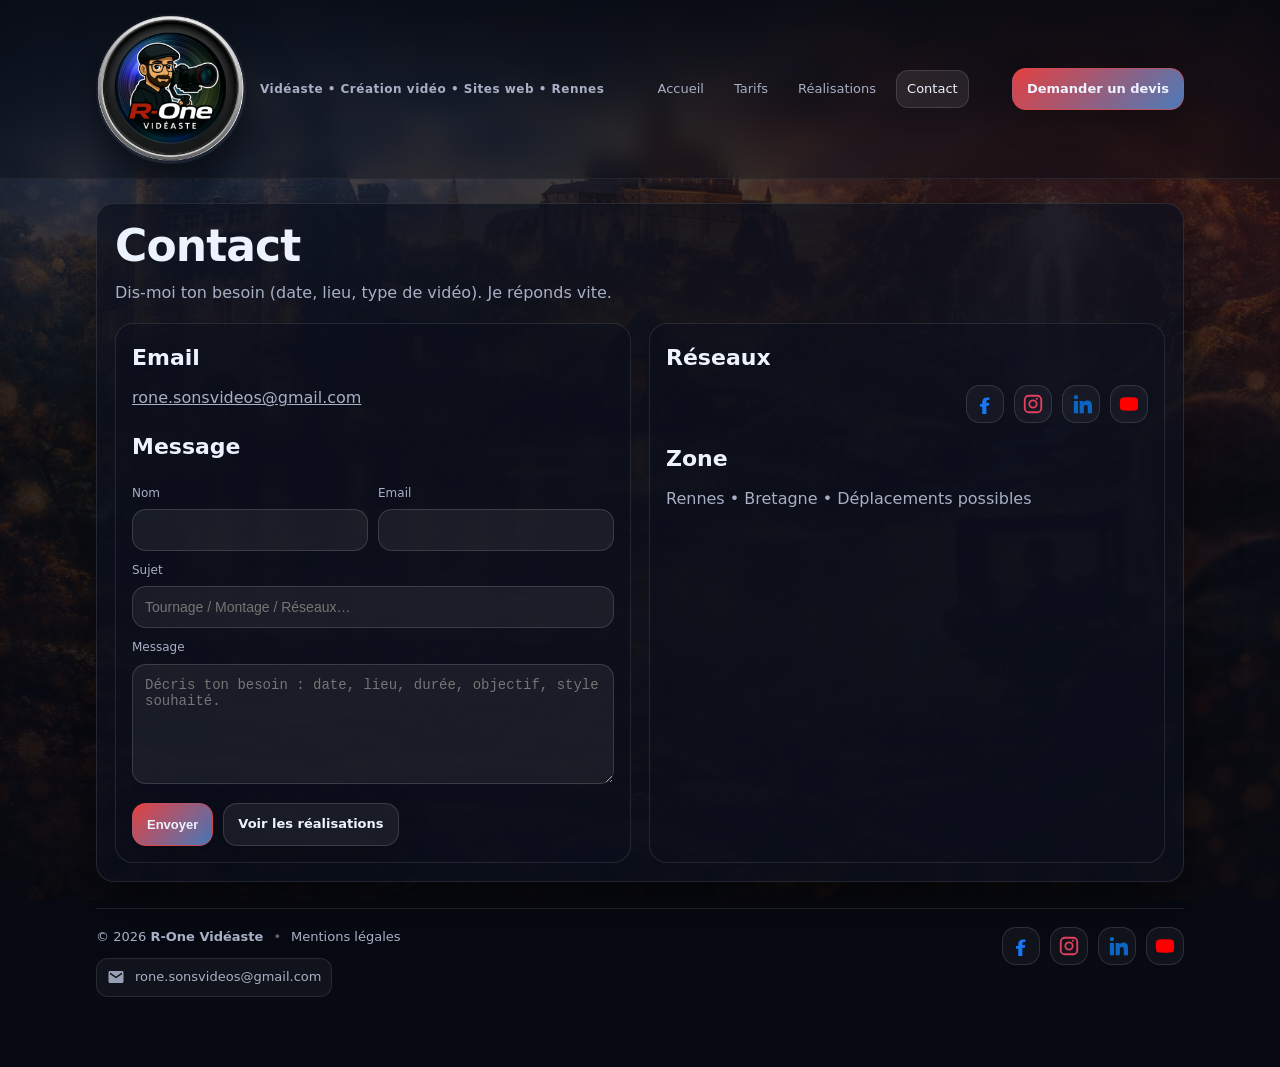
<file: contact.html>
<!doctype html>
<html lang="fr">
<head>
  <meta charset="utf-8" />
  <meta name="viewport" content="width=device-width,initial-scale=1" />
  <title>Contact — R-One Vidéaste</title>
  <meta name="description" content="Contact et devis : R-One Vidéaste près de Rennes. Email + réseaux." />
  <meta name="robots" content="index,follow" />
  <link rel="canonical" href="https://www.r-onevideaste.fr/contact.html" />

  <link rel="stylesheet" href="css/styles.css" />
  <link rel="preload" as="image" href="assets/hero.webp" />
</head>

<body>
  <a class="skip-link" href="#contenu">Aller au contenu principal</a>

  <header class="header">
    <div class="header-inner">
      <a class="brand" href="index.html">
        <img src="assets/logo-rone.webp" width="44" height="44" alt="Logo R-One Vidéaste" loading="eager" decoding="async" />
        <div>
          <span>Vidéaste • Création vidéo • Sites web • Rennes</span>
        </div>
      </a>

      <nav class="nav" aria-label="Navigation principale">
        <a href="index.html">Accueil</a>
        <a href="tarifs.html">Tarifs</a>
        <a href="realisations.html">Réalisations</a>
        <a href="contact.html" aria-current="page">Contact</a>
      </nav>

      <a class="btn primary" href="contact.html">Demander un devis</a>
    </div>
  </header>

  <main id="contenu" class="container">
    <section class="panel pad">
      <h1 style="margin-top:0">Contact</h1>
      <p class="lead">Dis-moi ton besoin (date, lieu, type de vidéo). Je réponds vite.</p>

      <div class="split">
        <div class="card">
          <h2 style="margin:0 0 10px">Email</h2>
          <p class="muted"><a href="mailto:rone.sonsvideos@gmail.com">rone.sonsvideos@gmail.com</a></p>

          <h2 style="margin:18px 0 10px">Message</h2>
          <form action="mailto:rone.sonsvideos@gmail.com" method="post" enctype="text/plain">
            <div class="form-row">
              <div>
                <label for="name">Nom</label>
                <input id="name" name="Nom" autocomplete="name" required />
              </div>
              <div>
                <label for="email">Email</label>
                <input id="email" name="Email" type="email" autocomplete="email" required />
              </div>
            </div>

            <label for="subject">Sujet</label>
            <input id="subject" name="Sujet" placeholder="Tournage / Montage / Réseaux…" />

            <label for="msg">Message</label>
            <textarea id="msg" name="Message" placeholder="Décris ton besoin : date, lieu, durée, objectif, style souhaité."></textarea>

            <div class="actions" style="margin-top:12px">
              <button class="btn primary" type="submit">Envoyer</button>
              <a class="btn" href="realisations.html">Voir les réalisations</a>
            </div>
          </form>
        </div>

        <div class="card">
          <h2 style="margin:0 0 10px">Réseaux</h2>
          <div class="footer-right" aria-label="Réseaux sociaux">
              <!-- Facebook -->
              <a class="social-icon facebook" href="https://www.facebook.com/R.Onevideaste" target="_blank" rel="noopener"
                aria-label="Facebook (nouvel onglet)" title="Facebook">
                <svg width="22" height="22" viewBox="0 0 24 24" role="img" aria-hidden="true">
                  <path fill="currentColor" d="M13.5 22v-8h2.7l.4-3H13.5V9.1c0-.9.2-1.6 1.6-1.6H16.8V5c-.3 0-1.5-.1-2.9-.1-2.9 0-4.9 1.8-4.9 5v2.1H6.5v3H9v8h4.5z"/>
                </svg>
              </a>

              <!-- Instagram -->
              <a class="social-icon instagram" href="https://www.instagram.com/rone_videaste" target="_blank" rel="noopener"
                aria-label="Instagram (nouvel onglet)" title="Instagram">
                <svg width="22" height="22" viewBox="0 0 24 24" role="img" aria-hidden="true">
                  <path fill="currentColor" d="M7.5 2h9A5.5 5.5 0 0 1 22 7.5v9A5.5 5.5 0 0 1 16.5 22h-9A5.5 5.5 0 0 1 2 16.5v-9A5.5 5.5 0 0 1 7.5 2zm0 2A3.5 3.5 0 0 0 4 7.5v9A3.5 3.5 0 0 0 7.5 20h9A3.5 3.5 0 0 0 20 16.5v-9A3.5 3.5 0 0 0 16.5 4h-9z"/>
                  <path fill="currentColor" d="M12 7a5 5 0 1 1 0 10 5 5 0 0 1 0-10zm0 2a3 3 0 1 0 0 6 3 3 0 0 0 0-6z"/>
                  <path fill="currentColor" d="M17.3 6.2a1.1 1.1 0 1 1-2.2 0 1.1 1.1 0 0 1 2.2 0z"/>
                </svg>
              </a>

              <!-- LinkedIn -->
              <a class="social-icon linkedin" href="https://www.linkedin.com/company/r-one-vid%C3%A9aste" target="_blank" rel="noopener"
                aria-label="LinkedIn (nouvel onglet)" title="LinkedIn">
                <svg width="22" height="22" viewBox="0 0 24 24" role="img" aria-hidden="true">
                  <path fill="currentColor" d="M6.5 6.8A2.3 2.3 0 1 1 6.5 2.2a2.3 2.3 0 0 1 0 4.6zM4.2 22V8.6h4.6V22H4.2zM10.2 8.6h4.4v1.8h.1c.6-1.1 2-2.2 4.1-2.2 4.4 0 5.2 2.9 5.2 6.7V22h-4.6v-5.8c0-1.4 0-3.2-2-3.2s-2.3 1.5-2.3 3.1V22h-4.6V8.6z"/>
                </svg>
              </a>

              <!-- YouTube -->
              <a class="social-icon youtube" href="https://www.youtube.com/@r-onevideaste5682" target="_blank" rel="noopener"
                aria-label="YouTube (nouvel onglet)" title="YouTube">
                <svg width="22" height="22" viewBox="0 0 24 24" role="img" aria-hidden="true">
                  <path fill="currentColor" d="M21.6 7.2a3 3 0 0 0-2.1-2.1C17.6 4.6 12 4.6 12 4.6s-5.6 0-7.5.5A3 3 0 0 0 2.4 7.2 31.2 31.2 0 0 0 2 12a31.2 31.2 0 0 0 .4 4.8 3 3 0 0 0 2.1 2.1c1.9.5 7.5.5 7.5.5s5.6 0 7.5-.5a3 3 0 0 0 2.1-2.1A31.2 31.2 0 0 0 22 12a31.2 31.2 0 0 0-.4-4.8z"/>
                  <path fill="currentColor" d="M10 15.5V8.5L16 12l-6 3.5z"/>
                </svg>
              </a>
        </div>

          <h2 style="margin:18px 0 10px">Zone</h2>
          <p class="muted">Rennes • Bretagne • Déplacements possibles</p>
        </div>
      </div>
    </section>

    <!-- FOOTER  -->
    <footer class="footer footer-pro" role="contentinfo">
      <div class="footer-left">
        <div class="footer-line">
          <span>© <span id="year"></span> <strong>R-One Vidéaste</strong></span>
          <span class="sep">•</span>
          <a class="footer-link" href="mentions-legales.html">Mentions légales</a>
        </div>

        <a class="footer-mail" href="mailto:rone.sonsvideos@gmail.com" aria-label="Envoyer un e-mail à R-One Vidéaste">
          <svg class="icon icon-mail" width="18" height="18" viewBox="0 0 24 24" role="img" aria-hidden="true">
            <path fill="currentColor" d="M20 4H4c-1.1 0-2 .9-2 2v12c0 1.1.9 2 2 2h16c1.1 0 2-.9 2-2V6c0-1.1-.9-2-2-2zm0 4.2-8 5.3-8-5.3V6l8 5.2L20 6v2.2z"/>
          </svg>
          <span>rone.sonsvideos@gmail.com</span>
        </a>
      </div>

      <div class="footer-right" aria-label="Réseaux sociaux">
        <!-- Facebook -->
        <a class="social-icon facebook" href="https://www.facebook.com/R.Onevideaste" target="_blank" rel="noopener"
          aria-label="Facebook (nouvel onglet)" title="Facebook">
          <svg width="22" height="22" viewBox="0 0 24 24" role="img" aria-hidden="true">
            <path fill="currentColor" d="M13.5 22v-8h2.7l.4-3H13.5V9.1c0-.9.2-1.6 1.6-1.6H16.8V5c-.3 0-1.5-.1-2.9-.1-2.9 0-4.9 1.8-4.9 5v2.1H6.5v3H9v8h4.5z"/>
          </svg>
        </a>

        <!-- Instagram -->
        <a class="social-icon instagram" href="https://www.instagram.com/rone_videaste" target="_blank" rel="noopener"
          aria-label="Instagram (nouvel onglet)" title="Instagram">
          <svg width="22" height="22" viewBox="0 0 24 24" role="img" aria-hidden="true">
            <path fill="currentColor" d="M7.5 2h9A5.5 5.5 0 0 1 22 7.5v9A5.5 5.5 0 0 1 16.5 22h-9A5.5 5.5 0 0 1 2 16.5v-9A5.5 5.5 0 0 1 7.5 2zm0 2A3.5 3.5 0 0 0 4 7.5v9A3.5 3.5 0 0 0 7.5 20h9A3.5 3.5 0 0 0 20 16.5v-9A3.5 3.5 0 0 0 16.5 4h-9z"/>
            <path fill="currentColor" d="M12 7a5 5 0 1 1 0 10 5 5 0 0 1 0-10zm0 2a3 3 0 1 0 0 6 3 3 0 0 0 0-6z"/>
            <path fill="currentColor" d="M17.3 6.2a1.1 1.1 0 1 1-2.2 0 1.1 1.1 0 0 1 2.2 0z"/>
          </svg>
        </a>

        <!-- LinkedIn -->
        <a class="social-icon linkedin" href="https://www.linkedin.com/company/r-one-vid%C3%A9aste" target="_blank" rel="noopener"
          aria-label="LinkedIn (nouvel onglet)" title="LinkedIn">
          <svg width="22" height="22" viewBox="0 0 24 24" role="img" aria-hidden="true">
            <path fill="currentColor" d="M6.5 6.8A2.3 2.3 0 1 1 6.5 2.2a2.3 2.3 0 0 1 0 4.6zM4.2 22V8.6h4.6V22H4.2zM10.2 8.6h4.4v1.8h.1c.6-1.1 2-2.2 4.1-2.2 4.4 0 5.2 2.9 5.2 6.7V22h-4.6v-5.8c0-1.4 0-3.2-2-3.2s-2.3 1.5-2.3 3.1V22h-4.6V8.6z"/>
          </svg>
        </a>

        <!-- YouTube -->
        <a class="social-icon youtube" href="https://www.youtube.com/@r-onevideaste5682" target="_blank" rel="noopener"
          aria-label="YouTube (nouvel onglet)" title="YouTube">
          <svg width="22" height="22" viewBox="0 0 24 24" role="img" aria-hidden="true">
            <path fill="currentColor" d="M21.6 7.2a3 3 0 0 0-2.1-2.1C17.6 4.6 12 4.6 12 4.6s-5.6 0-7.5.5A3 3 0 0 0 2.4 7.2 31.2 31.2 0 0 0 2 12a31.2 31.2 0 0 0 .4 4.8 3 3 0 0 0 2.1 2.1c1.9.5 7.5.5 7.5.5s5.6 0 7.5-.5a3 3 0 0 0 2.1-2.1A31.2 31.2 0 0 0 22 12a31.2 31.2 0 0 0-.4-4.8z"/>
            <path fill="currentColor" d="M10 15.5V8.5L16 12l-6 3.5z"/>
          </svg>
        </a>
      </div>
    </footer>

  </main>

  <script>
    document.getElementById("year").textContent = new Date().getFullYear();
  </script>
</body>
</html>
</file>
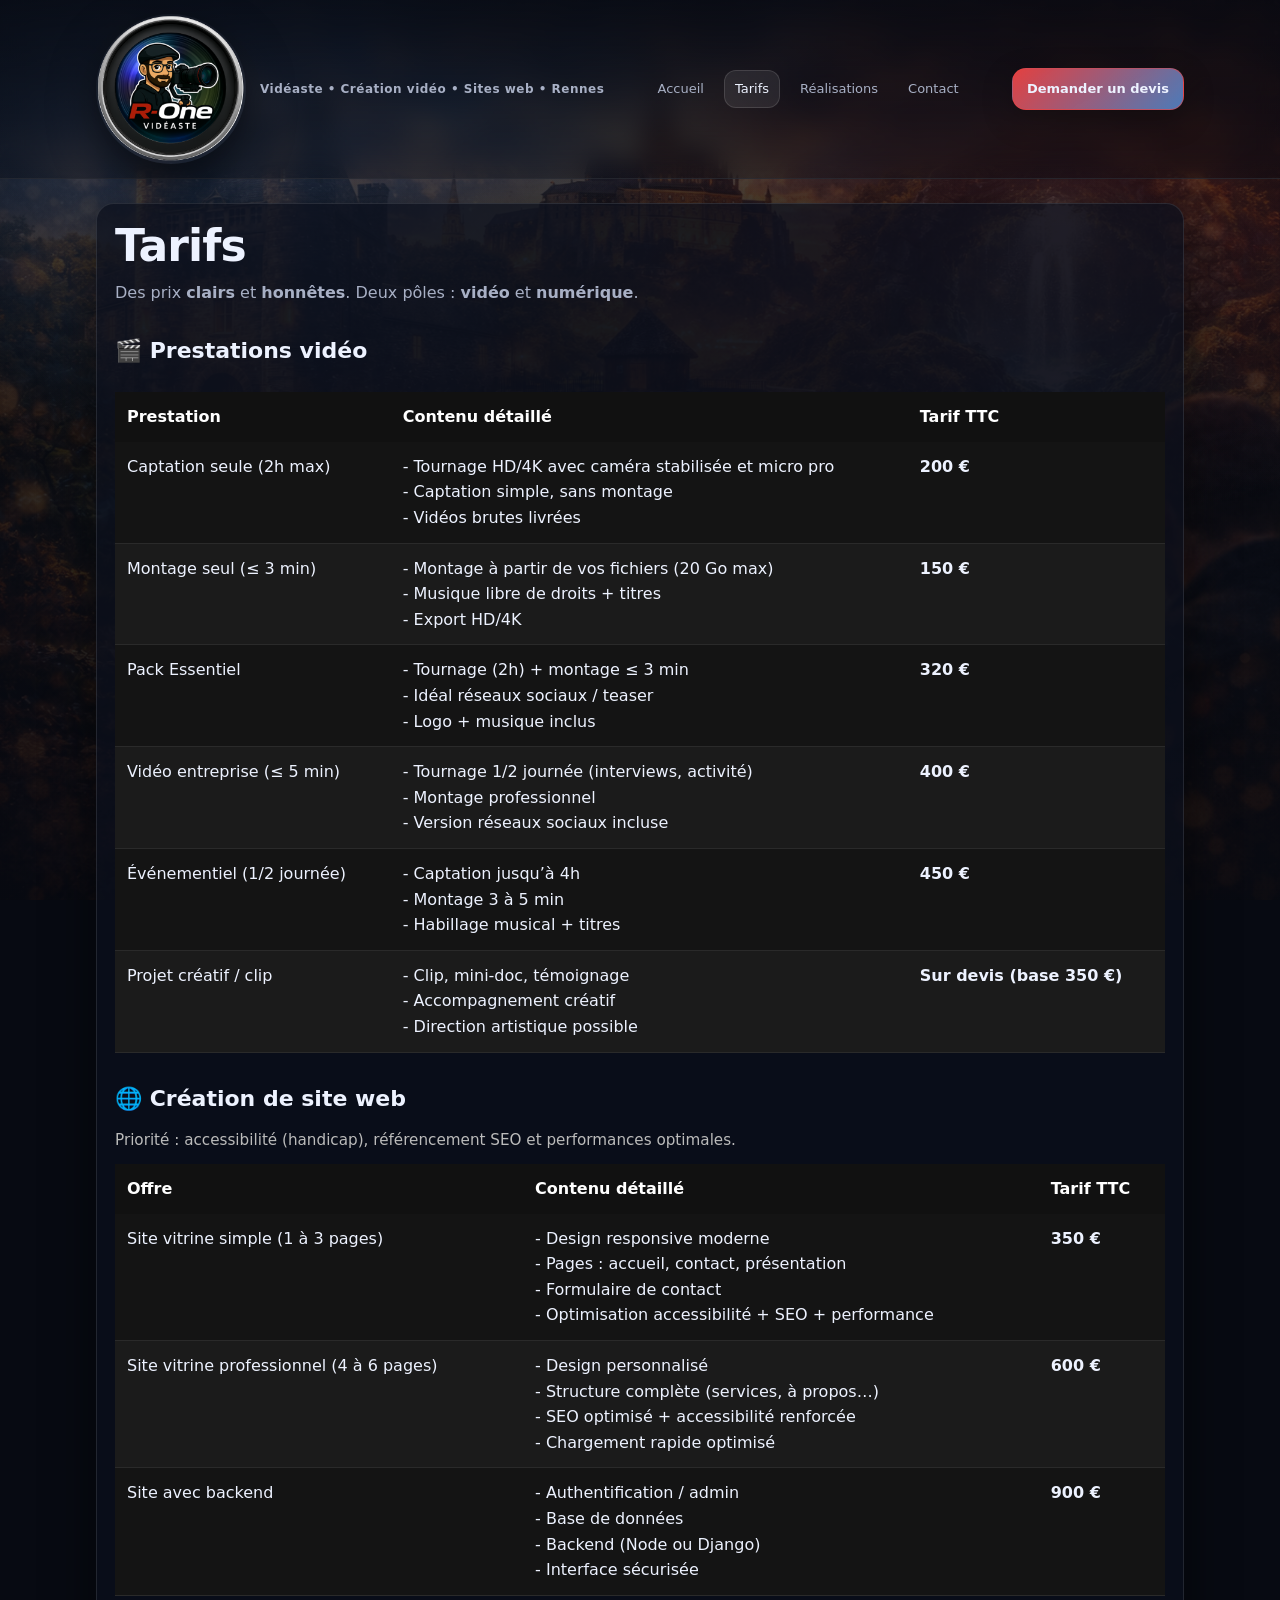
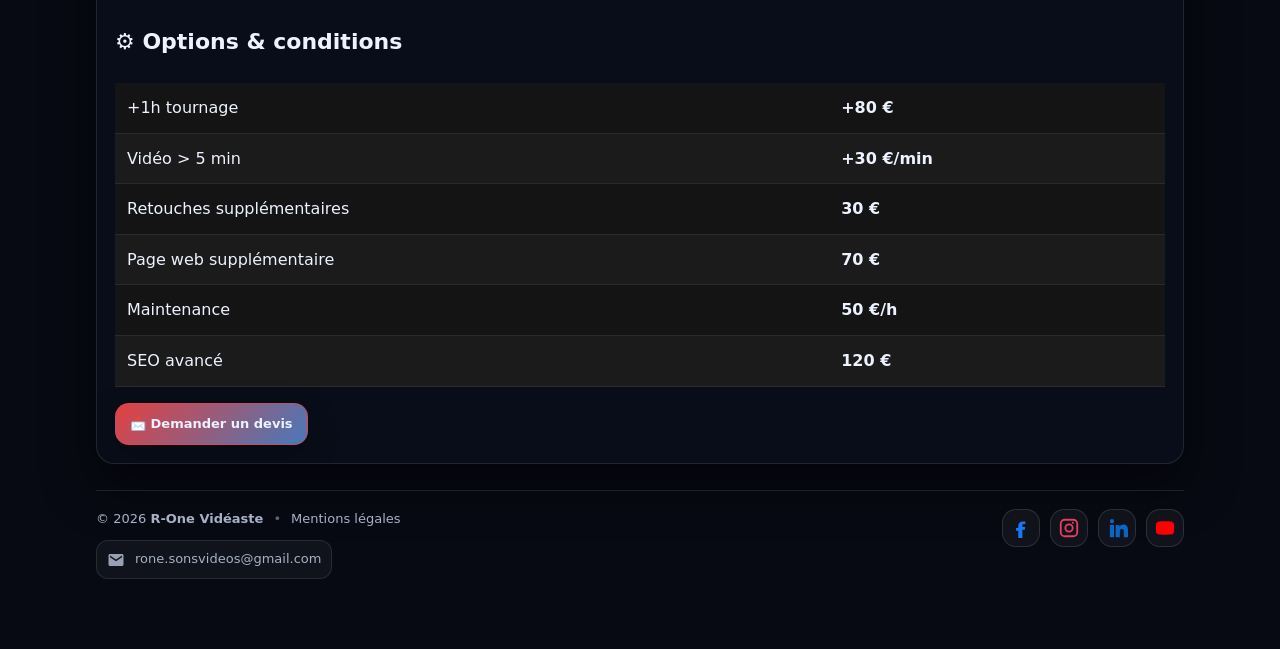
<file: tarifs.html>
<!doctype html>
<html lang="fr">
<head>
  <meta charset="utf-8" />
  <meta name="viewport" content="width=device-width,initial-scale=1" />
  <title>Tarifs — R-One Vidéaste</title>
  <meta name="description" content="Tarifs clairs pour prestations vidéo et création de sites web à Rennes et alentours." />
  <meta name="robots" content="index,follow" />
  <link rel="canonical" href="https://www.r-onevideaste.fr/tarifs.html" />

  <link rel="stylesheet" href="css/styles.css" />
  <link rel="preload" as="image" href="assets/hero.webp" />

  <style>
    .table-wrap { overflow-x:auto; }
    table { width:100%; border-collapse: collapse; margin-top:12px; }
    th, td { padding:12px; text-align:left; vertical-align: top; }
    th { background:#111; color:#fff; font-weight:600; }
    tr:nth-child(even) { background:#1b1b1b; }
    tr:nth-child(odd) { background:#141414; }
    td { border-bottom:1px solid #2a2a2a; }
    .tag { display:inline-block; padding:4px 8px; border-radius:6px; background:#ff6f3c; color:#fff; font-size:12px; margin-bottom:6px; }
    .section-title { margin-top:28px; }
    .note { color:#bbb; font-size:0.95rem; }
  </style>
</head>

<body>
  <a class="skip-link" href="#contenu">Aller au contenu principal</a>

  <header class="header">
    <div class="header-inner">
      <a class="brand" href="index.html">
        <img src="assets/logo-rone.webp" width="44" height="44" alt="Logo R-One Vidéaste" loading="eager" decoding="async" />
        <div>
          <span>Vidéaste • Création vidéo • Sites web • Rennes</span>
        </div>
      </a>

      <nav class="nav" aria-label="Navigation principale">
        <a href="index.html">Accueil</a>
        <a href="tarifs.html" aria-current="page">Tarifs</a>
        <a href="realisations.html">Réalisations</a>
        <a href="contact.html">Contact</a>
      </nav>

      <a class="btn primary" href="contact.html">Demander un devis</a>
    </div>
  </header>

  <main id="contenu" class="container">
    <section class="panel pad">
      <h1 style="margin-top:0">Tarifs</h1>
      <p class="lead">
        Des prix <strong>clairs</strong> et <strong>honnêtes</strong>. Deux pôles : <strong>vidéo</strong> et <strong>numérique</strong>.
      </p>

      <!-- ================= VIDEO ================= -->
      <h2 class="section-title">🎬 Prestations vidéo</h2>
      <div class="table-wrap">
        <table aria-label="Tarifs vidéo">
          <thead>
            <tr>
              <th>Prestation</th>
              <th>Contenu détaillé</th>
              <th>Tarif TTC</th>
            </tr>
          </thead>
          <tbody>
            <tr>
              <td>Captation seule (2h max)</td>
              <td>
                - Tournage HD/4K avec caméra stabilisée et micro pro<br>
                - Captation simple, sans montage<br>
                - Vidéos brutes livrées
              </td>
              <td><strong>200 €</strong></td>
            </tr>
            <tr>
              <td>Montage seul (≤ 3 min)</td>
              <td>
                - Montage à partir de vos fichiers (20 Go max)<br>
                - Musique libre de droits + titres<br>
                - Export HD/4K
              </td>
              <td><strong>150 €</strong></td>
            </tr>
            <tr>
              <td>Pack Essentiel</td>
              <td>
                - Tournage (2h) + montage ≤ 3 min<br>
                - Idéal réseaux sociaux / teaser<br>
                - Logo + musique inclus
              </td>
              <td><strong>320 €</strong></td>
            </tr>
            <tr>
              <td>Vidéo entreprise (≤ 5 min)</td>
              <td>
                - Tournage 1/2 journée (interviews, activité)<br>
                - Montage professionnel<br>
                - Version réseaux sociaux incluse
              </td>
              <td><strong>400 €</strong></td>
            </tr>
            <tr>
              <td>Événementiel (1/2 journée)</td>
              <td>
                - Captation jusqu’à 4h<br>
                - Montage 3 à 5 min<br>
                - Habillage musical + titres
              </td>
              <td><strong>450 €</strong></td>
            </tr>
            <tr>
              <td>Projet créatif / clip</td>
              <td>
                - Clip, mini-doc, témoignage<br>
                - Accompagnement créatif<br>
                - Direction artistique possible
              </td>
              <td><strong>Sur devis (base 350 €)</strong></td>
            </tr>
          </tbody>
        </table>
      </div>

      <!-- ================= NUMERIQUE ================= -->
      <h2 class="section-title">🌐 Création de site web</h2>
      <p class="note">Priorité : accessibilité (handicap), référencement SEO et performances optimales.</p>

      <div class="table-wrap">
        <table aria-label="Tarifs web">
          <thead>
            <tr>
              <th>Offre</th>
              <th>Contenu détaillé</th>
              <th>Tarif TTC</th>
            </tr>
          </thead>
          <tbody>
            <tr>
              <td>Site vitrine simple (1 à 3 pages)</td>
              <td>
                - Design responsive moderne<br>
                - Pages : accueil, contact, présentation<br>
                - Formulaire de contact<br>
                - Optimisation accessibilité + SEO + performance
              </td>
              <td><strong>350 €</strong></td>
            </tr>
            <tr>
              <td>Site vitrine professionnel (4 à 6 pages)</td>
              <td>
                - Design personnalisé<br>
                - Structure complète (services, à propos…)<br>
                - SEO optimisé + accessibilité renforcée<br>
                - Chargement rapide optimisé
              </td>
              <td><strong>600 €</strong></td>
            </tr>
            <tr>
              <td>Site avec backend</td>
              <td>
                - Authentification / admin<br>
                - Base de données<br>
                - Backend (Node ou Django)<br>
                - Interface sécurisée
              </td>
              <td><strong>900 €</strong></td>
            </tr>
          </tbody>
        </table>
      </div>

      <!-- ================= OPTIONS ================= -->
      <h2 class="section-title">⚙️ Options & conditions</h2>
      <div class="table-wrap">
        <table>
          <tbody>
            <tr><td>+1h tournage</td><td><strong>+80 €</strong></td></tr>
            <tr><td>Vidéo > 5 min</td><td><strong>+30 €/min</strong></td></tr>
            <tr><td>Retouches supplémentaires</td><td><strong>30 €</strong></td></tr>
            <tr><td>Page web supplémentaire</td><td><strong>70 €</strong></td></tr>
            <tr><td>Maintenance</td><td><strong>50 €/h</strong></td></tr>
            <tr><td>SEO avancé</td><td><strong>120 €</strong></td></tr>
          </tbody>
        </table>
      </div>

      <div class="actions" style="margin-top:16px">
        <a class="btn primary" href="contact.html">📩 Demander un devis</a>
      </div>
    </section>

    <!-- FOOTER  -->
    <footer class="footer footer-pro" role="contentinfo">
      <div class="footer-left">
        <div class="footer-line">
          <span>© <span id="year"></span> <strong>R-One Vidéaste</strong></span>
          <span class="sep">•</span>
          <a class="footer-link" href="mentions-legales.html">Mentions légales</a>
        </div>

        <a class="footer-mail" href="mailto:rone.sonsvideos@gmail.com" aria-label="Envoyer un e-mail à R-One Vidéaste">
          <svg class="icon icon-mail" width="18" height="18" viewBox="0 0 24 24" role="img" aria-hidden="true">
            <path fill="currentColor" d="M20 4H4c-1.1 0-2 .9-2 2v12c0 1.1.9 2 2 2h16c1.1 0 2-.9 2-2V6c0-1.1-.9-2-2-2zm0 4.2-8 5.3-8-5.3V6l8 5.2L20 6v2.2z"/>
          </svg>
          <span>rone.sonsvideos@gmail.com</span>
        </a>
      </div>

      <div class="footer-right" aria-label="Réseaux sociaux">
        <!-- Facebook -->
        <a class="social-icon facebook" href="https://www.facebook.com/R.Onevideaste" target="_blank" rel="noopener"
          aria-label="Facebook (nouvel onglet)" title="Facebook">
          <svg width="22" height="22" viewBox="0 0 24 24" role="img" aria-hidden="true">
            <path fill="currentColor" d="M13.5 22v-8h2.7l.4-3H13.5V9.1c0-.9.2-1.6 1.6-1.6H16.8V5c-.3 0-1.5-.1-2.9-.1-2.9 0-4.9 1.8-4.9 5v2.1H6.5v3H9v8h4.5z"/>
          </svg>
        </a>

        <!-- Instagram -->
        <a class="social-icon instagram" href="https://www.instagram.com/rone_videaste" target="_blank" rel="noopener"
          aria-label="Instagram (nouvel onglet)" title="Instagram">
          <svg width="22" height="22" viewBox="0 0 24 24" role="img" aria-hidden="true">
            <path fill="currentColor" d="M7.5 2h9A5.5 5.5 0 0 1 22 7.5v9A5.5 5.5 0 0 1 16.5 22h-9A5.5 5.5 0 0 1 2 16.5v-9A5.5 5.5 0 0 1 7.5 2zm0 2A3.5 3.5 0 0 0 4 7.5v9A3.5 3.5 0 0 0 7.5 20h9A3.5 3.5 0 0 0 20 16.5v-9A3.5 3.5 0 0 0 16.5 4h-9z"/>
            <path fill="currentColor" d="M12 7a5 5 0 1 1 0 10 5 5 0 0 1 0-10zm0 2a3 3 0 1 0 0 6 3 3 0 0 0 0-6z"/>
            <path fill="currentColor" d="M17.3 6.2a1.1 1.1 0 1 1-2.2 0 1.1 1.1 0 0 1 2.2 0z"/>
          </svg>
        </a>

        <!-- LinkedIn -->
        <a class="social-icon linkedin" href="https://www.linkedin.com/company/r-one-vid%C3%A9aste" target="_blank" rel="noopener"
          aria-label="LinkedIn (nouvel onglet)" title="LinkedIn">
          <svg width="22" height="22" viewBox="0 0 24 24" role="img" aria-hidden="true">
            <path fill="currentColor" d="M6.5 6.8A2.3 2.3 0 1 1 6.5 2.2a2.3 2.3 0 0 1 0 4.6zM4.2 22V8.6h4.6V22H4.2zM10.2 8.6h4.4v1.8h.1c.6-1.1 2-2.2 4.1-2.2 4.4 0 5.2 2.9 5.2 6.7V22h-4.6v-5.8c0-1.4 0-3.2-2-3.2s-2.3 1.5-2.3 3.1V22h-4.6V8.6z"/>
          </svg>
        </a>

        <!-- YouTube -->
        <a class="social-icon youtube" href="https://www.youtube.com/@r-onevideaste5682" target="_blank" rel="noopener"
          aria-label="YouTube (nouvel onglet)" title="YouTube">
          <svg width="22" height="22" viewBox="0 0 24 24" role="img" aria-hidden="true">
            <path fill="currentColor" d="M21.6 7.2a3 3 0 0 0-2.1-2.1C17.6 4.6 12 4.6 12 4.6s-5.6 0-7.5.5A3 3 0 0 0 2.4 7.2 31.2 31.2 0 0 0 2 12a31.2 31.2 0 0 0 .4 4.8 3 3 0 0 0 2.1 2.1c1.9.5 7.5.5 7.5.5s5.6 0 7.5-.5a3 3 0 0 0 2.1-2.1A31.2 31.2 0 0 0 22 12a31.2 31.2 0 0 0-.4-4.8z"/>
            <path fill="currentColor" d="M10 15.5V8.5L16 12l-6 3.5z"/>
          </svg>
        </a>
      </div>
    </footer>
  </main>

  <script>
    document.getElementById("year").textContent = new Date().getFullYear();
  </script>
</body>
</html>
</file>
<file: css/styles.css>
/* ========================================================= */
/* R-ONE VIDÉASTE — styles.css                               */
/* Organisation simple + facile à maintenir                  */
/* ========================================================= */



/* ========================================================= */
/* 1) VARIABLES (THÈME)                                      */
/* ========================================================= */

:root{
  --bg:#070a12;

  --overlay1:rgba(7,10,18,.72);
  --overlay2:rgba(7,10,18,.90);

  --panel:rgba(12,16,28,.72);
  --panel2:rgba(12,16,28,.60);

  --text:#edf2ff;
  --muted:#a8b0c5;
  --line:rgba(255,255,255,.10);

  --accent:#ef4444;
  --accent2:#60a5fa;

  --radius:18px;
  --shadow:0 18px 50px rgba(0,0,0,.55);

  --max:1120px;
}



/* ========================================================= */
/* 2) RESET / BASE                                           */
/* ========================================================= */

*{ box-sizing:border-box; }

html,
body{
  height:100%;
}

html{
  color-scheme:dark;
}

body{
  margin:0;
  font-family:ui-sans-serif, system-ui, -apple-system, Segoe UI, Roboto, Helvetica, Arial, "Apple Color Emoji", "Segoe UI Emoji";
  color:var(--text);
  background:var(--bg);
  line-height:1.6;
}

a{
  color:inherit;
}

.container{
  max-width:var(--max);
  margin:0 auto;
  padding:24px 16px 70px;
}



/* ========================================================= */
/* 3) BACKGROUND (IMAGE + OVERLAY)                           */
/* ========================================================= */

body::before{
  content:"";
  position:fixed;
  inset:0;
  z-index:-2;
  background:url("../assets/hero.webp") center/cover no-repeat;
  transform:translateZ(0);
}

body::after{
  content:"";
  position:fixed;
  inset:0;
  z-index:-1;
  background:
    radial-gradient(900px 560px at 15% 12%, rgba(96,165,250,.18), transparent 60%),
    radial-gradient(900px 560px at 85% 20%, rgba(239,68,68,.14), transparent 60%),
    linear-gradient(to bottom, var(--overlay1), var(--overlay2));
}

.brand span {
  font-size: 1.2rem;
  font-weight: 600;
  letter-spacing: 0.5px;
}

/* ========================================================= */
/* 4) ACCESSIBILITÉ                                          */
/* ========================================================= */

.skip-link{
  position:absolute;
  left:12px;
  top:10px;
  padding:10px 12px;
  border-radius:12px;
  background:rgba(255,255,255,.16);
  border:1px solid rgba(255,255,255,.22);
  color:var(--text);
  text-decoration:none;
  transform:translateY(-140%);
  transition:transform .2s ease;
}

.skip-link:focus{
  transform:translateY(0);
  outline:3px solid rgba(96,165,250,.55);
  outline-offset:3px;
}



/* ========================================================= */
/* 5) HEADER + NAVIGATION                                    */
/* ========================================================= */

.header{
  position:sticky;
  top:0;
  z-index:50;
  backdrop-filter:blur(12px);
  background:linear-gradient(to bottom, rgba(7,10,18,.78), rgba(7,10,18,.35));
  border-bottom:1px solid var(--line);
}

.header-inner{
  max-width:var(--max);
  margin:0 auto;
  padding:14px 16px;
  display:flex;
  align-items:center;
  justify-content:space-between;
  gap:16px;
}

/* Brand */
.brand{
  display:flex;
  align-items:center;
  gap:14px;
  text-decoration:none;
  min-width:220px;
}

/* Logo */
.brand img{
  width:150px;
  height:150px;
  border-radius:999px;
  display:block;
  border:none;
  box-shadow:0 18px 45px rgba(0,0,0,.55);
  background:rgba(255,255,255,.03);
  transition:transform .2s ease, box-shadow .2s ease, filter .2s ease;
}

.brand:hover img{
  transform:scale(1.06);
  box-shadow:0 22px 55px rgba(0,0,0,.65);
  filter:saturate(1.08) contrast(1.05);
}

/* Texte brand */
.brand strong{
  display:block;
  font-size:14px;
  letter-spacing:.2px;
}

.brand span{
  display:block;
  font-size:12px;
  color:var(--muted);
  margin-top:2px;
}

/* Navigation */
.nav{
  display:flex;
  align-items:center;
  gap:10px;
  flex-wrap:wrap;
  justify-content:center;
}

.nav a{
  text-decoration:none;
  color:var(--muted);
  font-size:13px;
  padding:8px 10px;
  border-radius:12px;
}

.nav a:hover{
  color:var(--text);
  background:rgba(255,255,255,.06);
}

.nav a[aria-current="page"],
.nav a.active{
  color:var(--text);
  background:rgba(255,255,255,.08);
  border:1px solid rgba(255,255,255,.12);
}



/* ========================================================= */
/* 6) BOUTONS                                                */
/* ========================================================= */

.btn{
  display:inline-flex;
  align-items:center;
  justify-content:center;
  gap:10px;
  padding:10px 14px;
  border-radius:14px;
  border:1px solid rgba(255,255,255,.14);
  background:rgba(255,255,255,.06);
  color:var(--text);
  text-decoration:none;
  font-weight:650;
  font-size:13px;
  white-space:nowrap;
  box-shadow:0 10px 30px rgba(0,0,0,.25);
  cursor:pointer;
}

.btn:hover{
  background:rgba(255,255,255,.10);
}

.btn:focus-visible{
  outline:3px solid rgba(96,165,250,.55);
  outline-offset:3px;
}

.btn.primary{
  border-color:rgba(239,68,68,.55);
  background:linear-gradient(135deg, rgba(239,68,68,.95), rgba(96,165,250,.72));
}



/* ========================================================= */
/* 7) BLOCS / LAYOUT                                         */
/* ========================================================= */

.panel{
  background:var(--panel);
  border:1px solid var(--line);
  border-radius:var(--radius);
  box-shadow:var(--shadow);
}

.pad{
  padding:18px;
}

.hero{
  padding:26px 0 10px;
  display:grid;
  gap:16px;
  grid-template-columns:1.25fr .75fr;
  align-items:stretch;
}



/* ========================================================= */
/* 8) TYPO                                                   */
/* ========================================================= */

h1{
  margin:12px 0 10px;
  font-size:44px;
  line-height:1.08;
  letter-spacing:-.9px;
}

h2{
  font-size:22px;
  margin:18px 0 12px;
}

h3{
  margin:0 0 8px;
  font-size:16px;
}

p{
  margin:0;
}

.lead{
  color:var(--muted);
  font-size:16px;
  margin:0 0 10px;
}

.muted{
  color:var(--muted);
}



/* ========================================================= */
/* 9) COMPOSANTS                                             */
/* ========================================================= */

.kicker{
  display:inline-flex;
  gap:10px;
  align-items:center;
  padding:8px 12px;
  border-radius:999px;
  border:1px solid rgba(255,255,255,.14);
  background:rgba(255,255,255,.06);
  color:var(--muted);
  width:fit-content;
  font-size:12px;
}

.dot{
  width:8px;
  height:8px;
  border-radius:999px;
  background:#22c55e;
  box-shadow:0 0 0 4px rgba(34,197,94,.18);
}

.actions{
  display:flex;
  gap:10px;
  flex-wrap:wrap;
  margin-top:14px;
}

.card{
  background:var(--panel2);
  border:1px solid var(--line);
  border-radius:var(--radius);
  padding:16px;
}

.list{
  margin:10px 0 0;
  padding:0 0 0 18px;
  color:var(--muted);
}

.list li{
  margin:6px 0;
}



/* ========================================================= */
/* 10) FORMULAIRES                                           */
/* ========================================================= */

label{
  display:block;
  font-size:12px;
  color:var(--muted);
  margin:10px 0 6px;
}

input,
textarea{
  width:100%;
  background:rgba(255,255,255,.06);
  border:1px solid rgba(255,255,255,.14);
  border-radius:14px;
  padding:12px 12px;
  color:var(--text);
  font-size:14px;
  outline:none;
}

textarea{
  min-height:120px;
  resize:vertical;
}

input:focus-visible,
textarea:focus-visible{
  outline:3px solid rgba(96,165,250,.55);
  outline-offset:2px;
}

.form-row{
  display:grid;
  grid-template-columns:1fr 1fr;
  gap:10px;
}

.note{
  font-size:12px;
  color:var(--muted);
  margin-top:10px;
}



/* ========================================================= */
/* 11) INDEX SPÉCIFIQUES                                     */
/* ========================================================= */

.about-text{
  text-align:justify;
  text-justify:inter-word;
  hyphens:auto;
}

.works-list{
  display:flex;
  flex-direction:column;
  gap:10px;
  max-height:600px;
  overflow:auto;
  padding-right:6px;
  scrollbar-gutter:stable;
  margin: top 10px;
}

.after-wide{
  margin-top:18px;
}

/* Tabs */
.tabs{
  display:flex;
  gap:10px;
  flex-wrap:wrap;
  margin-bottom:12px;
}

.tab-panels[hidden]{
  display:none;
}



/* ========================================================= */
/* 12) FOOTER                                                */
/* ========================================================= */

.footer{
  margin-top:26px;
  padding-top:18px;
  border-top:1px solid var(--line);
  display:flex;
  justify-content:space-between;
  align-items:center;
  gap:12px;
  flex-wrap:wrap;
  color:var(--muted);
  font-size:13px;
}

.social{
  display:flex;
  gap:10px;
  flex-wrap:wrap;
}

.social a{
  text-decoration:none;
  color:var(--muted);
  padding:6px 10px;
  border-radius:12px;
}

.social a:hover{
  color:var(--text);
  background:rgba(255,255,255,.06);
}

/* Footer pro */
.footer-pro{
  align-items:flex-start;
  gap:16px;
}

.footer-left{
  display:flex;
  flex-direction:column;
  gap:10px;
  min-width:240px;
}

.footer-line{
  display:flex;
  flex-wrap:wrap;
  align-items:center;
  gap:10px;
}

.footer-line .sep{
  opacity:.55;
}

.footer-link{
  color:var(--muted);
  text-decoration:none;
}

.footer-link:hover{
  color:var(--text);
  text-decoration:underline;
  text-underline-offset:3px;
}

.footer-mail{
  display:inline-flex;
  align-items:center;
  gap:10px;
  color:var(--muted);
  text-decoration:none;
  padding:8px 10px;
  border-radius:12px;
  width:fit-content;
  background:rgba(255,255,255,.04);
  border:1px solid rgba(255,255,255,.10);
}

.footer-mail:hover{
  color:var(--text);
  background:rgba(255,255,255,.07);
}

.icon-mail{
  opacity:.9;
}

.footer-right{
  display:flex;
  gap:10px;
  flex-wrap:wrap;
  justify-content:flex-end;
  margin-left:auto;
}

/* Réseaux */
.social-icon{
  width:38px;
  height:38px;
  display:inline-flex;
  align-items:center;
  justify-content:center;
  border-radius:14px;
  border:1px solid rgba(255,255,255,.12);
  background:rgba(255,255,255,.04);
  text-decoration:none;
  transition:transform .12s ease, background .12s ease;
}

.social-icon:hover{
  transform:translateY(-1px);
  background:rgba(255,255,255,.08);
}

.social-icon svg{
  display:block;
}

.social-icon.facebook{ color:#1877F2; }
.social-icon.instagram{ color:#E4405F; }
.social-icon.linkedin{ color:#0A66C2; }
.social-icon.youtube{ color:#FF0000; }



/* ========================================================= */
/* 13) MATÉRIEL                                              */
/* ========================================================= */

[data-tabs="materiel"] .grid3{
  display:grid;
  grid-template-columns:1fr;
  gap:16px;
}

[data-tabs="materiel"] .card{
  display:grid;
  grid-template-columns:260px 1fr;
  gap:16px;
  align-items:center;
  padding:16px;
  background:rgba(12,16,28,.60);
}

[data-tabs="materiel"] .card-image{
  background:#ffffff;
  border-radius:16px;
  padding:16px;
  border:1px solid #e5e7eb;
  display:flex;
  align-items:center;
  justify-content:center;
}

[data-tabs="materiel"] .card-image img{
  width:100%;
  height:200px;
  object-fit:contain;
  display:block;
}

[data-tabs="materiel"] .card .list{
  margin:6px 0 0;
  padding-left:18px;
}



/* ========================================================= */
/* 14) STORIES / HISTOIRES                                   */
/* ========================================================= */

.story{
  display:grid;
  grid-template-columns:260px 1fr;
  gap:16px;
  align-items:center;
}

.story-media img{
  width:100%;
  height:180px;
  object-fit:cover;
  border-radius:14px;
  border:1px solid var(--line);
  display:block;
}

.story-body{
  text-wrap:pretty;
}

.story-body h3{
  margin-bottom:6px;
}

.story-body p{
  text-align:justify;
  line-height:1.6;
  margin-bottom:12px;
  hyphens:auto;
}

.story-body p + p{
  margin-top:8px;
}

/* ========================================================= */
/* SPLIT — cartes côte à côte                                */
/* ========================================================= */

.split{
  display:grid;
  grid-template-columns:repeat(2, minmax(0, 1fr));
  gap:18px;
  margin-top:18px;
}

.split > .card{
  height:100%;
}

@media (max-width: 820px){
  .split{
    grid-template-columns:1fr;
  }
}



/* ========================================================= */
/* 15) RÉALISATIONS                                          */
/* ========================================================= */

.videos-grid{
  display:grid;
  grid-template-columns:repeat(auto-fit, minmax(320px, 1fr));
  gap:18px;
  margin-top:18px;
}

.video-card{
  display:flex;
  flex-direction:column;
  text-decoration:none;
  color:inherit;
  transition:transform .18s ease, box-shadow .18s ease, border-color .18s ease;
}

.video-card:hover{
  transform:translateY(-4px);
}

.video-card-media{
  width:100%;
  aspect-ratio:16 / 9;
  overflow:hidden;
  border-radius:14px;
  margin-bottom:14px;
  background:#0f1522;
  display:flex;
  align-items:center;
  justify-content:center;
}

.video-card-media img{
  width:100%;
  height:100%;
  object-fit:cover;
  display:block;
}

.video-card-content h3{
  margin:0 0 10px;
}

.video-kicker{
  margin:0 0 8px;
  font-size:.92rem;
  font-weight:700;
  color:#ff8b61;
}

.video-card .muted{
  margin:0;
  line-height:1.6;
}


/* ========================================================= */
/* ONGLETS / INTERCALAIRES (générique, toutes pages)         */
/* ========================================================= */

.tabs{
  display:flex;
  gap:12px;
  flex-wrap:wrap;
  margin-top:10px;
  margin-bottom:12px;
}

.tab-btn{
  padding:12px 18px;
  font-size:14px;
  font-weight:600;
  border-radius:14px;
  border:1px solid rgba(255,255,255,.12);
  background:rgba(255,255,255,.04);
  color:var(--muted);
  cursor:pointer;
  transition:
    transform .18s ease,
    background .18s ease,
    border-color .18s ease,
    box-shadow .18s ease,
    color .18s ease;
}

.tab-btn:hover{
  transform:translateY(-1px);
  background:rgba(255,255,255,.08);
  color:var(--text);
}

.tab-btn[aria-selected="true"]{
  background:rgba(255,255,255,.10);
  border-color:rgba(255,255,255,.22);
  color:var(--text);
  box-shadow:0 6px 18px rgba(0,0,0,.18);
}

/* Couleurs spécifiques UNIQUEMENT pour la page réalisations */
.tab-btn[data-tab="tab-ouvrages-video"][aria-selected="true"]{
  background:rgba(239,68,68,.15);
  border-color:rgba(239,68,68,.35);
  color:#ffb4a3;
  box-shadow:0 6px 18px rgba(239,68,68,.18);
}

.tab-btn[data-tab="tab-ouvrages-sites"][aria-selected="true"]{
  background:rgba(96,165,250,.15);
  border-color:rgba(96,165,250,.35);
  color:#bcd9ff;
  box-shadow:0 6px 18px rgba(96,165,250,.18);
}

.tab-panel[hidden],
.tab-panels[hidden]{
  display:none;
}

/* ========================= */
/* Couleur passive (subtile) */
/* ========================= */
.tab-btn[data-tab="tab-ouvrages-video"]{
  border-color:rgba(239,68,68,.25);
}

.tab-btn[data-tab="tab-ouvrages-sites"]{
  border-color:rgba(96,165,250,.25);
}

/* ========================= */
/* ACTIF — VIDÉO (rouge doux) */
/* ========================= */
.tab-btn[data-tab="tab-ouvrages-video"][aria-selected="true"]{
  background:rgba(239,68,68,.15);
  border-color:rgba(239,68,68,.35);
  color:#ffb4a3;
  box-shadow:0 6px 18px rgba(239,68,68,.18);
}

/* ========================= */
/* ACTIF — SITES (bleu doux) */
/* ========================= */
.tab-btn[data-tab="tab-ouvrages-sites"][aria-selected="true"]{
  background:rgba(96,165,250,.15);
  border-color:rgba(96,165,250,.35);
  color:#bcd9ff;
  box-shadow:0 6px 18px rgba(96,165,250,.18);
}

/* Légère mise en avant */
.tab-btn[aria-selected="true"]{
  transform:scale(1.04);
}

/* ========================= */
/* APERÇU SITE (iframe)      */
/* ========================= */

.site-preview{
  width:100%;
  height:280px;
  overflow:hidden;
  border-radius:14px;
  border:1px solid var(--line);
  background:#0f1522;
  position:relative;
}

/* on centre correctement le site */
.site-preview iframe{
  position:absolute;
  top:50%;
  left:50%;
  width:1440px;
  height:900px;
  border:0;
  transform:translate(-50%, -50%) scale(0.35);
  transform-origin:center;
  pointer-events:none;
}

/* petit effet hover propre */
.video-card:hover .site-preview iframe{
  transform:translate(-50%, -50%) scale(0.37);
}

.video-card .muted{
  text-align: justify;
  text-justify: inter-word;
  line-height: 1.6;
  hyphens: auto;
}
/* ========================================================= */
/* 15.2) RÉALISATIONS — PANELS                               */
/* ========================================================= */

.tab-panel[hidden]{
  display:none;
}

/* ========================================================= */
/* BOUTONS RÉSEAUX — YouTube / Facebook                      */
/* ========================================================= */

/* Taille + style général */
.btn.youtube,
.btn.facebook{
  padding:14px 22px;
  font-size:15px;
  font-weight:700;
  border-radius:16px;
  border:none;
  color:#fff;
  box-shadow:0 10px 25px rgba(0,0,0,.35);
  transition:all .2s ease;
}

/* YouTube */
.btn.youtube{
  background:#FF0000;
}

.btn.youtube:hover{
  background:#cc0000;
  transform:translateY(-2px);
  box-shadow:0 14px 30px rgba(255,0,0,.35);
}

/* Facebook */
.btn.facebook{
  background:#1877F2;
}

.btn.facebook:hover{
  background:#125ed1;
  transform:translateY(-2px);
  box-shadow:0 14px 30px rgba(24,119,242,.35);
}

/* ========================================================= */
/* 16) RESPONSIVE                                            */
/* ========================================================= */

@media (max-width: 980px){
  .container{
    padding:22px 14px 64px;
  }

  .header-inner{
    flex-wrap:wrap;
    justify-content:space-between;
    gap:12px;
  }

  .nav{
    order:3;
    width:100%;
    justify-content:flex-start;
  }

  .btn{
    padding:10px 12px;
  }

  .pad{
    padding:16px;
  }

  h1{
    font-size:40px;
  }
}

@media (max-width: 920px){
  .hero{
    grid-template-columns:1fr;
  }

  [data-tabs="materiel"] .card{
    grid-template-columns:220px 1fr;
  }
}

@media (max-width: 820px){
  .story{
    grid-template-columns:1fr;
  }

  .story-media img{
    height:240px;
  }
}

@media (max-width: 720px){
  .footer-pro{
    flex-direction:column;
    align-items:flex-start;
  }

  .footer-right{
    margin-left:0;
    justify-content:flex-start;
  }

  .videos-grid{
    grid-template-columns:1fr;
  }
}

@media (max-width: 620px){
  .container{
    padding:18px 12px 58px;
  }

  .brand{
    min-width:0;
  }

  .brand img{
    width:72px;
    height:72px;
    border-radius:999px;
  }

  .brand span{
    font-size:11px;
  }

  .header-inner{
    padding:12px 12px;
  }

  .nav a{
    font-size:13px;
    padding:10px 10px;
  }

  .btn{
    font-size:13px;
    padding:10px 12px;
    border-radius:14px;
  }

  .pad{
    padding:14px;
  }

  h1{
    font-size:32px;
    letter-spacing:-.6px;
  }

  .lead{
    font-size:15px;
  }

  .actions{
    gap:8px;
  }

  .footer{
    gap:10px;
  }

  .form-row{
    grid-template-columns:1fr;
  }

  [data-tabs="materiel"] .card{
    grid-template-columns:1fr;
    align-items:flex-start;
  }
}

@media (max-width: 520px){
  h1{
    font-size:36px;
  }
}

@media (max-width: 360px){
  h1{
    font-size:28px;
  }

  .nav{
    gap:6px;
  }

  .nav a{
    padding:9px 9px;
  }
}



/* ========================================================= */
/* 17) RÉDUCTION DES ANIMATIONS                              */
/* ========================================================= */

@media (prefers-reduced-motion: reduce){
  *{
    scroll-behavior:auto !important;
  }

}
</file>
